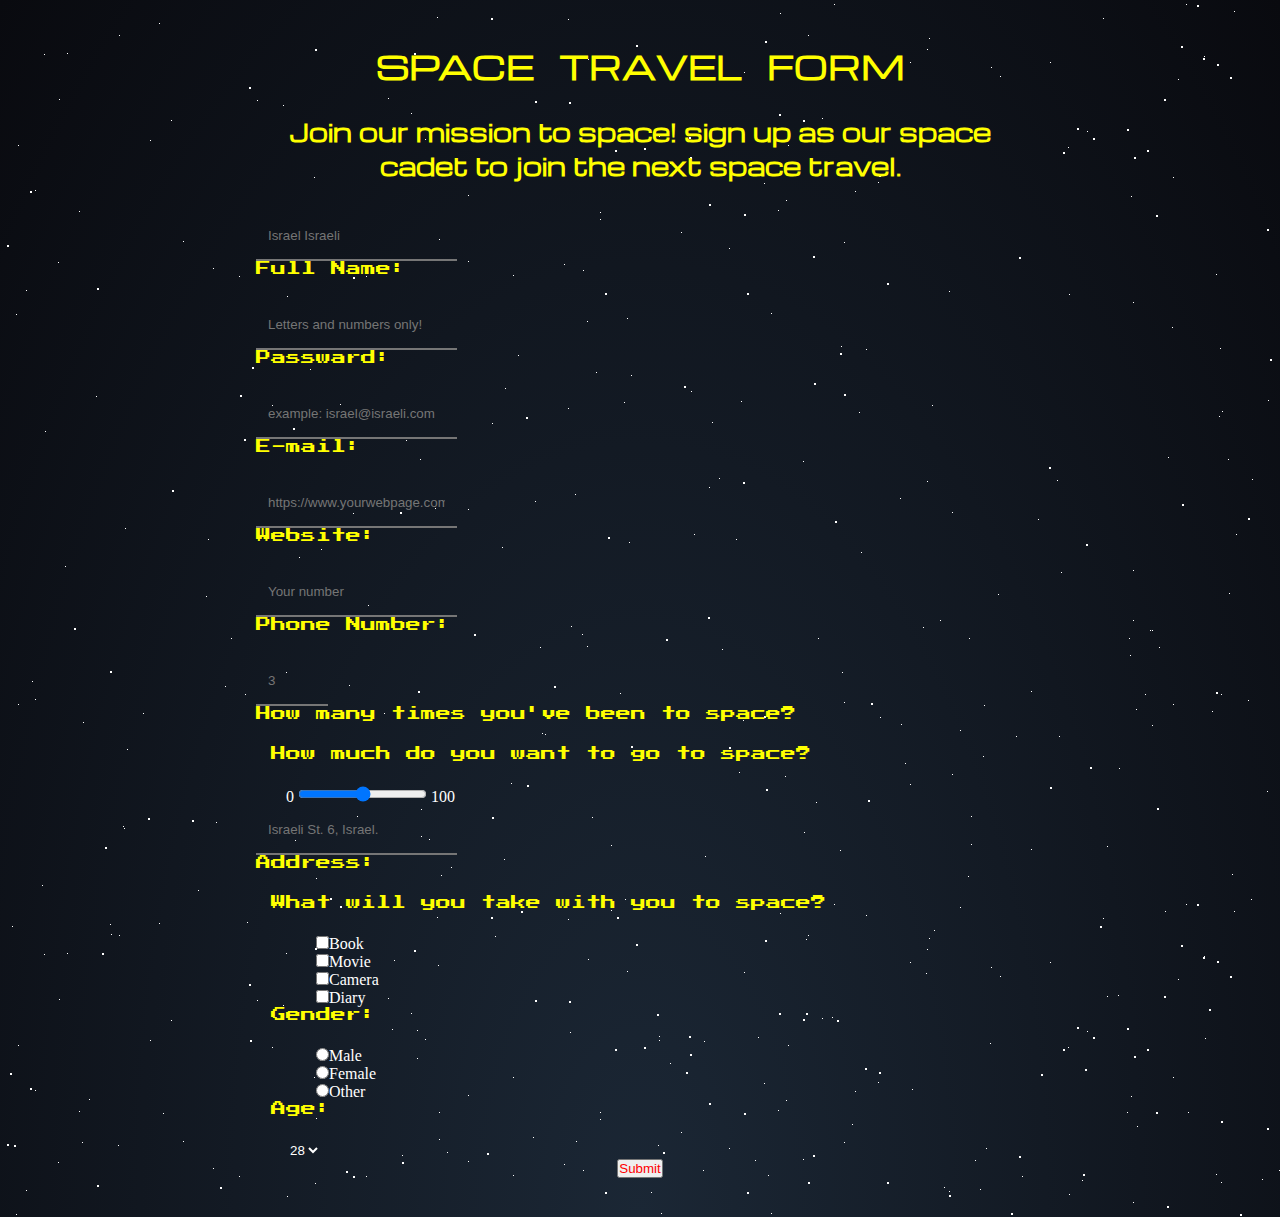
<file: index.html>
<!DOCTYPE html>
<html>
  <head>
    <meta charset="UTF-8" />
    <meta name="viewport" content="width=device-width, initial-scale=1.0" />
    <link
      href="https://cdn.jsdelivr.net/npm/bootstrap@5.1.3/dist/css/bootstrap.min.css"
      rel="stylesheet"
      integrity="sha384-1BmE4kWBq78iYhFldvKuhfTAU6auU8tT94WrHftjDbrCEXSU1oBoqyl2QvZ6jIW3"
      crossorigin="anonymous"
    />
    <link href="style/style.css" rel="stylesheet" />
    <link rel="preconnect" href="https://fonts.googleapis.com" />
    <link rel="preconnect" href="https://fonts.gstatic.com" crossorigin />
    <link
      href="https://fonts.googleapis.com/css2?family=Press+Start+2P&display=swap"
      rel="stylesheet"
    />
    <link
      href="https://fonts.googleapis.com/css2?family=Michroma&display=swap"
      rel="stylesheet"
    />
    <title>Space Travel Form</title>
  </head>

  <body id="bod">
    <div id="stars"></div>
    <div id="stars2"></div>
    <div id="stars3"></div>
    <div id="wrapper">
      <h1>SPACE &ensp;TRAVEL &ensp;FORM</h1>
      <h2>
        Join our mission to space! sign up as our space cadet to join the next
        space travel.
      </h2>
      <form
        action="http://se.shenkar.ac.il/teach/web1/get_form3.php"
        method="get"
        autocomplete="on"
        id="form"
      >
        <div class="form-floating mb-3">
          <input
            type="text"
            name="fullName"
            placeholder="Israel Israeli"
            class="form-control"
            pattern=".*\s.*"
            title="Full name sperated by space."
          />
          <label for="floatingInput" class="floatingLabel">Full Name:</label>
        </div>

        <div class="form-floating mb-3">
          <input
            type="password"
            name="pass"
            placeholder="Letters and numbers only!"
            class="form-control"
            pattern="(?=.*\d)(?=.*[a-z])(?=.*[A-Z]).{8,}"
            title="Must contain at least one number and one uppercase and lowercase letter, and at least 8 or more characters"
          />
          <label for="floatingInput" class="floatingLabel">Passward:</label>
        </div>

        <div class="form-floating mb-3">
          <input
            type="email"
            name="mail"
            placeholder="example: israel@israeli.com"
            class="form-control"
            title="Valid email address only!"
            pattern="/^\S+@\S+\.\S+$/"
          />
          <label for="floatingInput" class="floatingLabel">E-mail:</label>
        </div>

        <div class="form-floating mb-3">
          <input
            type="url"
            name="website"
            placeholder="https://www.yourwebpage.com"
            class="form-control"
          />

          <label for="floatingInput" class="floatingLabel">Website:</label>
        </div>

        <div class="form-floating mb-3">
          <input
            type="tel"
            name="phone"
            class="form-control"
            placeholder="Your number"
            title="Numbers only. 9-10 digits."
            pattern="^[0-9\-\+]{9,10}$"
          />
          <label for="floatingInput" class="floatingLabel">Phone Number:</label>
        </div>
        <div class="form-floating mb-3">
          <input
            type="number"
            min="0"
            max="10"
            name="coffee"
            placeholder="3"
            class="form-control"
          />
          <label for="floatingInput" class="floatingLabel"
            >How many times you've been to space?</label
          >
        </div>

        <label>&emsp;How much do you want to go to space?</label>
        <p>
          0
          <input
            type="range"
            name="temper"
            placeholder="60"
            min="0"
            max="100"
          />
          100
        </p>
        <div class="form-floating mb-3">
          <input
            type="address"
            name="address"
            placeholder="Israeli St. 6, Israel."
            class="form-control"
          />
          <label for="floatingInput" class="floatingLabel">Address:</label>
        </div>

        <label id="inter">&emsp;What will you take with you to space?</label>
        <div class="form-check" id="checkboxes">
          <p>
            <input
              class="form-check-input"
              type="checkbox"
              name="interests[]"
              value="Book"
            />Book
          </p>
          <p>
            <input
              class="form-check-input"
              type="checkbox"
              name="interests[]"
              value="Movie"
            />Movie
          </p>
          <p>
            <input
              class="form-check-input"
              type="checkbox"
              name="interests[]"
              value="Camera"
            />Camera
          </p>
          <p>
            <input
              class="form-check-input"
              type="checkbox"
              name="interests[]"
              value="Diary"
            />Diary
          </p>
        </div>
        <label>&emsp;Gender:</label>
        <div class="form-check">
          <p>
            <input
              class="form-check-input"
              type="radio"
              name="gender"
              value="Male"
            />Male
          </p>
          <p>
            <input
              class="form-check-input"
              type="radio"
              name="gender"
              value="Female"
            />Female
          </p>
          <p>
            <input
              class="form-check-input"
              type="radio"
              name="gender"
              value="Other"
            />Other
          </p>
        </div>
        <label>&emsp;Age:</label>
        <select name="age" required>
          <option value="21">21</option>
          <option value="22">22</option>
          <option value="23">23</option>
          <option value="24">24</option>
          <option value="25">25</option>
          <option value="26">26</option>
          <option value="27">27</option>
          <option value="28" selected>28</option>
        </select>
        <br />
        <input
          class="btn btn-warning"
          type="submit"
          value="Submit"
          id="submit-btn"
        />
      </form>
    </div>

    <script defer src="scripts/script.js"></script>
    <script
      src="https://code.jquery.com/jquery-3.4.1.slim.min.js"
      integrity="sha384-J6qa4849blE2+poT4WnyKhv5vZF5SrPo0iEjwBvKU7imGFAV0wwj1yYfoRSJoZ+n"
      crossorigin="anonymous"
    ></script>
    <script
      src="https://cdn.jsdelivr.net/npm/popper.js@1.16.0/dist/umd/popper.min.js"
      integrity="sha384-Q6E9RHvbIyZFJoft+2mJbHaEWldlvI9IOYy5n3zV9zzTtmI3UksdQRVvoxMfooAo"
      crossorigin="anonymous"
    ></script>
    <script
      src="https://cdn.jsdelivr.net/npm/bootstrap@4.4.1/dist/js/bootstrap.min.js"
      integrity="sha384-wfSDF2E50Y2D1uUdj0O3uMBJnjuUD4Ih7YwaYd1iqfktj0Uod8GCExl3Og8ifwB6"
      crossorigin="anonymous"
    ></script>
  </body>
</html>
</file>
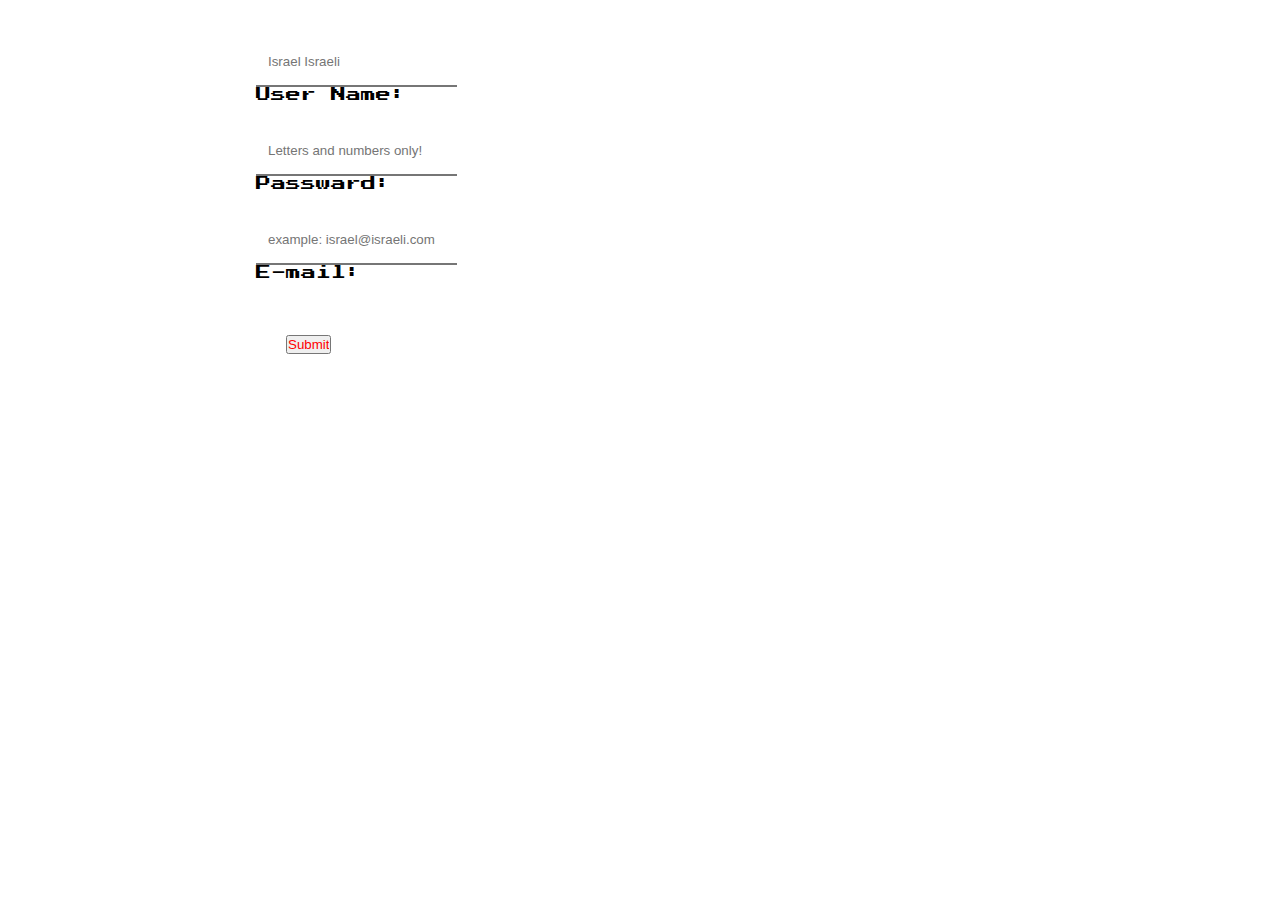
<file: edit.html>
<!DOCTYPE html>
<html>
  <head>
    <meta charset="UTF-8" />
    <meta name="viewport" content="width=device-width, initial-scale=1.0" />
    <link
      href="https://cdn.jsdelivr.net/npm/bootstrap@5.1.3/dist/css/bootstrap.min.css"
      rel="stylesheet"
      integrity="sha384-1BmE4kWBq78iYhFldvKuhfTAU6auU8tT94WrHftjDbrCEXSU1oBoqyl2QvZ6jIW3"
      crossorigin="anonymous"
    />
    <link href="style/style.css" rel="stylesheet" />
    <link rel="preconnect" href="https://fonts.googleapis.com" />
    <link rel="preconnect" href="https://fonts.gstatic.com" crossorigin />
    <link
      href="https://fonts.googleapis.com/css2?family=Press+Start+2P&display=swap"
      rel="stylesheet"
    />
    <link
      href="https://fonts.googleapis.com/css2?family=Michroma&display=swap"
      rel="stylesheet"
    />
    <title>Form</title>
  </head>
  <body>
    <div id ="wrapper2">
      <h1></h1>
    <form action="get_form.php" method="get" autocomplete="on">
      <div class="form-floating mb-3">
        <input
          type="text"
          name="userName"
          placeholder="Israel Israeli"
          class="form-control"

        />
        <label for="floatingInput" class="floatingLabel" id="lab1"
          >User Name:</label
        >
      </div>
      <div class="form-floating mb-3">
        <input
          type="password"
          name="pass"
          placeholder="Letters and numbers only!"
          class="form-control"
          />
        <label for="floatingInput" class="floatingLabel" id="lab2"
          >Passward:</label
        >
      </div>
      <div class="form-floating mb-3">
        <input
          type="email"
          name="email"
          placeholder="example: israel@israeli.com"
          class="form-control"
          title="Valid email address only!"
        />
        <label for="floatingInput" class="floatingLabel" id="lab3"
          >E-mail:</label
        >
        <input
          class="btn btn-dark"
          type="submit"
          value="Submit"
          id="submit-btn2"
        />
      </div>
    </div>
    </form>
  </body>
</html>
</file>
<file: style/style.css>
*{
    margin: 0;
    padding: 0;
}

#bod{
   background: radial-gradient(ellipse at bottom, #1b2735 0%, #090a0f 100%);

}

label{
display: block;
color: yellow;
font-family: 'Press Start 2P', cursive;
font-size: 15px;
margin-bottom: 25px;
}
.floatingLabel{
color: yellow;
font-family: 'Press Start 2P', cursive;
font-size: 15px;

}

select{
    margin-left: 30px;
}
.form-floating>.form-control, .form-floating>.form-select{
    background: transparent;

}
.form-floating>.form-control {
    padding: 1rem 0.75rem;
    border-style: none none solid none;
    border-radius: 0px;

}
.form-check-input{
margin-left: 30px;
}
select{
color: white;
background: transparent;
border:  none;
}
select option{
color: black;

}
input, textarea{
    color: #f00;
}
.form-control {
    border-style: none none solid none;
    border-radius: 0px;
    color: white

}
.form-control:focus{

    color: white;
    border-color: yellow;


}
#submit-btn{
    display: flex;

    margin: 0 auto;
}
#wrapper{
    margin: 0 auto;
    width: 60%;
    margin-top: 3%;
    padding-bottom: 3%;
    height: 100%;
    
}
form{

    background: transparent;

}
form p{
    color: white;
    margin-left: 30px;
}

h1{
    text-align: center;
    color: yellow;
    font-family: 'Michroma', sans-serif;
    font-weight: Bold;
    align-self: center;
    margin-bottom: 25px;
}
h2{
    
    color: yellow;
    font-family: 'Michroma', sans-serif;
    text-align: center;
    margin-bottom: 30px;

}
#submit-btn2{
margin-top: 30px;
margin-left: 30px;

}

#wrapper2{
    margin: 0 auto;
    width: 60%;
    margin-top: 3%;
    padding-bottom: 3%;
    height:60%;
}

#lab1, #lab2, #lab3{
    color:black;
}
  
  #stars {
    width: 1px;
    height: 1px;
    background: transparent;
    box-shadow: 852px 1124px #FFF , 310px 369px #FFF , 706px 1268px #FFF , 1636px 949px #FFF , 132px 1990px #FFF , 1919px 1560px #FFF , 468px 261px #FFF , 1292px 1699px #FFF , 1862px 1745px #FFF , 1150px 630px #FFF , 1546px 384px #FFF , 1080px 1790px #FFF , 765px 1385px #FFF , 1239px 1447px #FFF , 119px 35px #FFF , 1657px 910px #FFF , 1887px 1841px #FFF , 492px 423px #FFF , 716px 1422px #FFF , 1644px 807px #FFF , 89px 1099px #FFF , 1999px 967px #FFF , 435px 508px #FFF , 163px 1113px #FFF , 1173px 177px #FFF , 437px 17px #FFF , 1845px 107px #FFF , 1228px 459px #FFF , 1736px 33px #FFF , 25px 1955px #FFF , 481px 1955px #FFF , 1408px 266px #FFF , 214px 1788px #FFF , 596px 372px #FFF , 625px 899px #FFF , 880px 717px #FFF , 425px 139px #FFF , 1722px 1740px #FFF , 1684px 458px #FFF , 462px 1732px #FFF , 198px 890px #FFF , 1579px 515px #FFF , 768px 1584px #FFF , 652px 1422px #FFF , 59px 99px #FFF , 1527px 715px #FFF , 1363px 1596px #FFF , 840px 1519px #FFF , 788px 145px #FFF , 1069px 294px #FFF , 1160px 1682px #FFF , 1684px 171px #FFF , 136px 1794px #FFF , 1852px 1581px #FFF , 1193px 1932px #FFF , 340px 404px #FFF , 952px 774px #FFF , 570px 1032px #FFF , 1278px 1440px #FFF , 238px 1664px #FFF , 1743px 320px #FFF , 1543px 1136px #FFF , 1980px 1241px #FFF , 866px 349px #FFF , 421px 809px #FFF , 151px 1670px #FFF , 1913px 1895px #FFF , 236px 1829px #FFF , 1307px 1345px #FFF , 829px 1420px #FFF , 314px 177px #FFF , 1989px 591px #FFF , 1136px 709px #FFF , 1166px 1819px #FFF , 840px 850px #FFF , 631px 375px #FFF , 866px 915px #FFF , 1267px 791px #FFF , 1409px 1338px #FFF , 82px 1142px #FFF , 1943px 1883px #FFF , 1835px 279px #FFF , 842px 672px #FFF , 1344px 899px #FFF , 1866px 1395px #FFF , 1876px 396px #FFF , 1137px 1126px #FFF , 1468px 1362px #FFF , 1869px 252px #FFF , 1352px 196px #FFF , 1920px 343px #FFF , 1962px 382px #FFF , 834px 4px #FFF , 1304px 1312px #FFF , 952px 512px #FFF , 1130px 655px #FFF , 1897px 1472px #FFF , 1513px 1694px #FFF , 1061px 1522px #FFF , 1232px 874px #FFF , 519px 1957px #FFF , 1471px 1447px #FFF , 1650px 1760px #FFF , 609px 1446px #FFF , 600px 219px #FFF , 538px 1753px #FFF , 340px 1071px #FFF , 665px 1229px #FFF , 1784px 521px #FFF , 1789px 1812px #FFF , 36px 1826px #FFF , 998px 594px #FFF , 335px 1965px #FFF , 1548px 925px #FFF , 1657px 281px #FFF , 366px 276px #FFF , 299px 557px #FFF , 785px 776px #FFF , 1043px 1480px #FFF , 454px 1916px #FFF , 1889px 1820px #FFF , 1026px 1471px #FFF , 1960px 1297px #FFF , 1373px 1548px #FFF , 1362px 170px #FFF , 703px 1170px #FFF , 1119px 768px #FFF , 839px 1848px #FFF , 691px 391px #FFF , 1663px 970px #FFF , 1823px 1266px #FFF , 253px 1915px #FFF , 65px 566px #FFF , 1321px 856px #FFF , 133px 1339px #FFF , 1662px 38px #FFF , 1935px 445px #FFF , 1216px 274px #FFF , 1336px 163px #FFF , 1620px 1792px #FFF , 1602px 461px #FFF , 1866px 1114px #FFF , 971px 816px #FFF , 1178px 79px #FFF , 712px 422px #FFF , 83px 1740px #FFF , 1428px 1212px #FFF , 535px 501px #FFF , 1807px 741px #FFF , 1856px 1888px #FFF , 1282px 135px #FFF , 1059px 736px #FFF , 316px 878px #FFF , 611px 845px #FFF , 32px 681px #FFF , 1725px 1203px #FFF , 1950px 1335px #FFF , 1325px 127px #FFF , 1307px 996px #FFF , 1966px 821px #FFF , 1221px 694px #FFF , 1426px 1056px #FFF , 1599px 1652px #FFF , 127px 749px #FFF , 651px 1192px #FFF , 530px 1902px #FFF , 1758px 1881px #FFF , 878px 182px #FFF , 130px 1570px #FFF , 513px 1384px #FFF , 1038px 519px #FFF , 302px 1691px #FFF , 447px 1152px #FFF , 1222px 411px #FFF , 1707px 504px #FFF , 1829px 1736px #FFF , 808px 35px #FFF , 922px 1882px #FFF , 1315px 1283px #FFF , 1516px 181px #FFF , 216px 822px #FFF , 1234px 1840px #FFF , 602px 1321px #FFF , 394px 960px #FFF , 420px 459px #FFF , 1294px 798px #FFF , 1547px 1142px #FFF , 19px 1698px #FFF , 402px 1155px #FFF , 926px 973px #FFF , 1712px 281px #FFF , 611px 910px #FFF , 1589px 989px #FFF , 1838px 1766px #FFF , 736px 539px #FFF , 712px 1705px #FFF , 1811px 543px #FFF , 1651px 65px #FFF , 627px 971px #FFF , 806px 939px #FFF , 1445px 1632px #FFF , 1736px 1594px #FFF , 1336px 1909px #FFF , 924px 1332px #FFF , 975px 1160px #FFF , 1230px 1382px #FFF , 1357px 712px #FFF , 592px 817px #FFF , 1321px 1897px #FFF , 1212px 711px #FFF , 755px 1160px #FFF , 357px 816px #FFF , 1244px 1993px #FFF , 719px 478px #FFF , 1719px 1387px #FFF , 1541px 783px #FFF , 1493px 1157px #FFF , 1886px 708px #FFF , 724px 1784px #FFF , 1930px 48px #FFF , 1131px 196px #FFF , 239px 276px #FFF , 65px 1742px #FFF , 975px 1580px #FFF , 1426px 1092px #FFF , 1763px 1882px #FFF , 1031px 691px #FFF , 705px 856px #FFF , 924px 1399px #FFF , 1579px 198px #FFF , 1936px 186px #FFF , 1238px 1645px #FFF , 1127px 1112px #FFF , 1103px 1327px #FFF , 564px 264px #FFF , 803px 1159px #FFF , 1022px 1176px #FFF , 45px 431px #FFF , 228px 1935px #FFF , 1736px 1313px #FFF , 1081px 1280px #FFF , 542px 733px #FFF , 321px 549px #FFF , 1936px 1335px #FFF , 1691px 1845px #FFF , 1718px 1145px #FFF , 1770px 1540px #FFF , 1631px 384px #FFF , 1082px 1180px #FFF , 1145px 694px #FFF , 1723px 378px #FFF , 816px 802px #FFF , 750px 1829px #FFF , 1696px 797px #FFF , 1546px 182px #FFF , 1473px 1606px #FFF , 1495px 1674px #FFF , 1252px 479px #FFF , 1319px 1418px #FFF , 1825px 1424px #FFF , 267px 1237px #FFF , 900px 1817px #FFF , 1930px 1176px #FFF , 316px 1118px #FFF , 923px 1677px #FFF , 1786px 1386px #FFF , 429px 839px #FFF , 355px 1604px #FFF , 518px 355px #FFF , 620px 693px #FFF , 1569px 510px #FFF , 1220px 348px #FFF , 358px 1440px #FFF , 1924px 1000px #FFF , 1066px 1994px #FFF , 659px 136px #FFF , 1848px 364px #FFF , 960px 730px #FFF , 1042px 1485px #FFF , 1280px 680px #FFF , 1980px 1771px #FFF , 1469px 940px #FFF , 44px 54px #FFF , 900px 498px #FFF , 1107px 996px #FFF , 587px 321px #FFF , 1825px 46px #FFF , 225px 686px #FFF , 1387px 1144px #FFF , 1915px 1666px #FFF , 222px 1585px #FFF , 1750px 763px #FFF , 1835px 564px #FFF , 257px 100px #FFF , 1845px 1448px #FFF , 540px 647px #FFF , 1400px 843px #FFF , 1505px 688px #FFF , 1381px 664px #FFF , 1881px 822px #FFF , 1257px 1584px #FFF , 896px 1295px #FFF , 1439px 909px #FFF , 183px 241px #FFF , 1472px 156px #FFF , 1236px 534px #FFF , 1553px 928px #FFF , 1868px 49px #FFF , 286px 953px #FFF , 991px 67px #FFF , 1641px 1826px #FFF , 1152px 725px #FFF , 286px 672px #FFF , 1374px 803px #FFF , 26px 290px #FFF , 1609px 91px #FFF , 624px 402px #FFF , 1854px 1360px #FFF , 41px 1518px #FFF , 704px 141px #FFF , 832px 1017px #FFF , 468px 509px #FFF , 1519px 655px #FFF , 213px 268px #FFF , 143px 713px #FFF , 427px 1237px #FFF , 1440px 789px #FFF , 1753px 1702px #FFF , 944px 1187px #FFF , 568px 19px #FFF , 910px 784px #FFF , 1834px 274px #FFF , 1061px 572px #FFF , 79px 211px #FFF , 1213px 1533px #FFF , 990px 1043px #FFF , 231px 638px #FFF , 1118px 995px #FFF , 1129px 638px #FFF , 1096px 1378px #FFF , 58px 262px #FFF , 659px 1040px #FFF , 545px 734px #FFF , 1955px 1436px #FFF , 406px 440px #FFF , 430px 1455px #FFF , 270px 1289px #FFF , 1986px 364px #FFF , 1383px 64px #FFF , 645px 1488px #FFF , 1087px 131px #FFF , 1428px 799px #FFF , 1658px 486px #FFF , 818px 638px #FFF , 1821px 1075px #FFF , 929px 38px #FFF , 1371px 1983px #FFF , 743px 720px #FFF , 861px 552px #FFF , 1999px 450px #FFF , 1888px 826px #FFF , 1188px 1112px #FFF , 1582px 520px #FFF , 300px 1498px #FFF , 949px 291px #FFF , 841px 346px #FFF , 336px 1772px #FFF , 1500px 1651px #FFF , 1350px 569px #FFF , 1441px 1211px #FFF , 35px 699px #FFF , 1127px 1338px #FFF , 780px 13px #FFF , 1184px 1842px #FFF , 1124px 1811px #FFF , 12px 1449px #FFF , 1797px 303px #FFF , 1392px 1081px #FFF , 1957px 18px #FFF , 495px 936px #FFF , 249px 1970px #FFF , 1198px 1442px #FFF , 848px 1974px #FFF , 118px 1145px #FFF , 576px 1141px #FFF , 1133px 620px #FFF , 1927px 185px #FFF , 680px 1502px #FFF , 329px 1821px #FFF , 581px 1535px #FFF , 206px 596px #FFF , 417px 1030px #FFF , 498px 1228px #FFF , 1330px 766px #FFF , 923px 627px #FFF , 997px 1354px #FFF , 955px 1872px #FFF , 505px 388px #FFF , 476px 1523px #FFF , 42px 885px #FFF , 159px 23px #FFF , 991px 1846px #FFF , 295px 840px #FFF , 1662px 960px #FFF , 670px 163px #FFF , 1133px 570px #FFF , 1317px 350px #FFF , 568px 408px #FFF , 968px 876px #FFF , 505px 1896px #FFF , 502px 547px #FFF , 1397px 726px #FFF , 1709px 1249px #FFF , 31px 1847px #FFF , 965px 1696px #FFF , 870px 1817px #FFF , 983px 756px #FFF , 1049px 1842px #FFF , 1944px 1824px #FFF , 1462px 916px #FFF , 627px 318px #FFF , 1694px 262px #FFF , 1943px 1191px #FFF , 1384px 680px #FFF , 1862px 104px #FFF , 1899px 1305px #FFF , 423px 1546px #FFF , 368px 605px #FFF , 1352px 120px #FFF , 910px 62px #FFF , 1410px 1117px #FFF , 441px 875px #FFF , 1834px 1685px #FFF , 123px 826px #FFF , 1783px 1185px #FFF , 1470px 1562px #FFF , 661px 1213px #FFF , 1262px 1179px #FFF , 439px 239px #FFF , 439px 1112px #FFF , 1713px 1420px #FFF , 451px 867px #FFF , 844px 242px #FFF , 249px 1333px #FFF , 1682px 672px #FFF , 574px 1473px #FFF , 110px 924px #FFF , 1308px 676px #FFF , 150px 140px #FFF , 1763px 1933px #FFF , 1106px 1769px #FFF , 1881px 1593px #FFF , 384px 713px #FFF , 1427px 1967px #FFF , 499px 1535px #FFF , 1973px 369px #FFF , 1057px 480px #FFF , 421px 836px #FFF , 315px 1183px #FFF , 1042px 1611px #FFF , 1021px 1588px #FFF , 931px 1637px #FFF , 272px 1047px #FFF , 927px 481px #FFF , 855px 191px #FFF , 1594px 858px #FFF , 1385px 96px #FFF , 79px 1652px #FFF , 272px 405px #FFF , 1268px 400px #FFF , 2000px 217px #FFF , 353px 513px #FFF , 1016px 736px #FFF , 1804px 960px #FFF , 1000px 76px #FFF , 1543px 1804px #FFF , 1965px 1854px #FFF , 247px 922px #FFF , 1639px 750px #FFF , 35px 190px #FFF , 1807px 1135px #FFF , 287px 296px #FFF , 1965px 799px #FFF , 1159px 647px #FFF , 1103px 18px #FFF , 1974px 1819px #FFF , 600px 212px #FFF , 726px 1723px #FFF , 587px 646px #FFF , 1167px 1817px #FFF , 1541px 580px #FFF , 722px 649px #FFF , 125px 528px #FFF , 901px 724px #FFF , 433px 1421px #FFF , 937px 1705px #FFF , 1762px 214px #FFF , 804px 832px #FFF , 1658px 1801px #FFF , 83px 722px #FFF , 1478px 202px #FFF , 1205px 1038px #FFF , 1050px 62px #FFF , 111px 934px #FFF , 1616px 263px #FFF , 1209px 1271px #FFF , 1248px 700px #FFF , 377px 1449px #FFF , 930px 1357px #FFF , 778px 210px #FFF , 1531px 1549px #FFF , 775px 711px #FFF , 1751px 582px #FFF , 1329px 1604px #FFF , 1234px 11px #FFF , 124px 828px #FFF , 178px 1433px #FFF , 245px 694px #FFF , 67px 53px #FFF , 859px 412px #FFF , 1956px 1515px #FFF , 1792px 497px #FFF , 338px 940px #FFF , 1221px 1182px #FFF , 1906px 476px #FFF , 1138px 1616px #FFF , 1031px 849px #FFF , 1775px 1535px #FFF , 190px 1777px #FFF , 771px 313px #FFF , 130px 1943px #FFF , 1924px 563px #FFF , 828px 1866px #FFF , 468px 195px #FFF , 1220px 1433px #FFF , 1683px 243px #FFF , 1062px 1635px #FFF , 438px 1609px #FFF , 974px 1246px #FFF , 1595px 592px #FFF , 513px 275px #FFF , 1709px 1890px #FFF , 1956px 31px #FFF , 1173px 704px #FFF , 910px 1920px #FFF , 1459px 702px #FFF , 146px 1814px #FFF , 1251px 899px #FFF , 1428px 1535px #FFF , 790px 1359px #FFF , 1333px 1736px #FFF , 658px 1145px #FFF , 1165px 911px #FFF , 1387px 209px #FFF , 1194px 1920px #FFF , 758px 1037px #FFF , 1451px 606px #FFF , 171px 120px #FFF , 694px 534px #FFF , 1172px 327px #FFF , 572px 1982px #FFF , 901px 1890px #FFF , 1116px 1639px #FFF , 65px 1488px #FFF , 1219px 416px #FFF , 1887px 59px #FFF , 1811px 1774px #FFF , 1498px 794px #FFF , 24px 1834px #FFF , 1439px 1721px #FFF , 1180px 1478px #FFF , 747px 1894px #FFF , 910px 1451px #FFF , 1831px 239px #FFF , 721px 1469px #FFF , 827px 1408px #FFF , 1279px 1170px #FFF , 1133px 302px #FFF , 588px 59px #FFF , 1956px 768px #FFF , 927px 49px #FFF , 1717px 1253px #FFF , 847px 1490px #FFF , 706px 1927px #FFF , 666px 1848px #FFF , 1152px 630px #FFF , 16px 314px #FFF , 504px 859px #FFF , 204px 1548px #FFF , 1647px 933px #FFF , 513px 1077px #FFF , 1646px 233px #FFF , 803px 461px #FFF , 1640px 1239px #FFF , 1347px 796px #FFF , 219px 1879px #FFF , 1508px 1299px #FFF , 1168px 457px #FFF , 741px 401px #FFF , 1404px 877px #FFF , 411px 113px #FFF , 1981px 1976px #FFF , 1362px 1560px #FFF , 1261px 2000px #FFF , 1120px 1588px #FFF , 270px 1855px #FFF , 934px 930px #FFF , 844px 702px #FFF , 978px 1656px #FFF , 744px 72px #FFF , 375px 1349px #FFF , 1445px 136px #FFF , 940px 620px #FFF , 582px 634px #FFF , 1229px 593px #FFF , 1884px 1762px #FFF , 768px 1175px #FFF , 388px 98px #FFF , 739px 772px #FFF , 932px 405px #FFF , 349px 685px #FFF , 905px 763px #FFF , 1891px 1917px #FFF , 1251px 1696px #FFF , 1886px 1849px #FFF , 823px 1319px #FFF , 1884px 1317px #FFF , 1479px 1171px #FFF , 666px 1419px #FFF , 1827px 160px #FFF , 217px 1783px #FFF , 1043px 1636px #FFF , 1581px 1901px #FFF , 1556px 1957px #FFF , 1682px 148px #FFF , 583px 270px #FFF , 533px 1137px #FFF , 822px 118px #FFF , 1937px 1317px #FFF , 1859px 808px #FFF , 283px 105px #FFF , 629px 542px #FFF , 1068px 147px #FFF , 1473px 1758px #FFF , 18px 704px #FFF , 438px 65px #FFF , 971px 844px #FFF , 404px 1893px #FFF , 575px 494px #FFF , 681px 232px #FFF , 823px 1758px #FFF , 571px 626px #FFF , 256px 1501px #FFF , 1500px 1806px #FFF , 1204px 56px #FFF , 786px 200px #FFF , 1519px 34px #FFF , 96px 396px #FFF , 1445px 159px #FFF , 208px 539px #FFF , 1977px 1255px #FFF , 912px 1089px #FFF , 1842px 1083px #FFF , 417px 1058px #FFF , 1135px 1410px #FFF , 1452px 463px #FFF , 12px 926px #FFF , 284px 1277px #FFF , 1375px 1561px #FFF , 1107px 846px #FFF , 392px 129px #FFF , 1927px 3px #FFF , 1089px 1298px #FFF , 960px 907px #FFF , 1306px 796px #FFF , 729px 248px #FFF , 984px 705px #FFF , 1393px 1758px #FFF , 108px 1555px #FFF , 266px 1794px #FFF , 1876px 1px #FFF , 969px 638px #FFF , 39px 1927px #FFF , 1732px 1161px #FFF , 980px 1189px #FFF , 618px 1820px #FFF , 986px 1148px #FFF , 649px 1395px #FFF , 1593px 1538px #FFF , 507px 1962px #FFF , 511px 783px #FFF , 1186px 4px #FFF , 1459px 1551px #FFF , 1802px 469px #FFF , 159px 1912px #FFF , 1926px 99px #FFF , 1100px 1906px #FFF , 709px 487px #FFF , 18px 145px #FFF , 764px 183px #FFF;
    animation: animStar 50s linear infinite;
  }
  #stars:after {
    content: " ";
    position: absolute;
    top: 100%;
    width: 1px;
    height: 1px;
    background: transparent;
    box-shadow: 852px 1124px #FFF , 310px 369px #FFF , 706px 1268px #FFF , 1636px 949px #FFF , 132px 1990px #FFF , 1919px 1560px #FFF , 468px 261px #FFF , 1292px 1699px #FFF , 1862px 1745px #FFF , 1150px 630px #FFF , 1546px 384px #FFF , 1080px 1790px #FFF , 765px 1385px #FFF , 1239px 1447px #FFF , 119px 35px #FFF , 1657px 910px #FFF , 1887px 1841px #FFF , 492px 423px #FFF , 716px 1422px #FFF , 1644px 807px #FFF , 89px 1099px #FFF , 1999px 967px #FFF , 435px 508px #FFF , 163px 1113px #FFF , 1173px 177px #FFF , 437px 17px #FFF , 1845px 107px #FFF , 1228px 459px #FFF , 1736px 33px #FFF , 25px 1955px #FFF , 481px 1955px #FFF , 1408px 266px #FFF , 214px 1788px #FFF , 596px 372px #FFF , 625px 899px #FFF , 880px 717px #FFF , 425px 139px #FFF , 1722px 1740px #FFF , 1684px 458px #FFF , 462px 1732px #FFF , 198px 890px #FFF , 1579px 515px #FFF , 768px 1584px #FFF , 652px 1422px #FFF , 59px 99px #FFF , 1527px 715px #FFF , 1363px 1596px #FFF , 840px 1519px #FFF , 788px 145px #FFF , 1069px 294px #FFF , 1160px 1682px #FFF , 1684px 171px #FFF , 136px 1794px #FFF , 1852px 1581px #FFF , 1193px 1932px #FFF , 340px 404px #FFF , 952px 774px #FFF , 570px 1032px #FFF , 1278px 1440px #FFF , 238px 1664px #FFF , 1743px 320px #FFF , 1543px 1136px #FFF , 1980px 1241px #FFF , 866px 349px #FFF , 421px 809px #FFF , 151px 1670px #FFF , 1913px 1895px #FFF , 236px 1829px #FFF , 1307px 1345px #FFF , 829px 1420px #FFF , 314px 177px #FFF , 1989px 591px #FFF , 1136px 709px #FFF , 1166px 1819px #FFF , 840px 850px #FFF , 631px 375px #FFF , 866px 915px #FFF , 1267px 791px #FFF , 1409px 1338px #FFF , 82px 1142px #FFF , 1943px 1883px #FFF , 1835px 279px #FFF , 842px 672px #FFF , 1344px 899px #FFF , 1866px 1395px #FFF , 1876px 396px #FFF , 1137px 1126px #FFF , 1468px 1362px #FFF , 1869px 252px #FFF , 1352px 196px #FFF , 1920px 343px #FFF , 1962px 382px #FFF , 834px 4px #FFF , 1304px 1312px #FFF , 952px 512px #FFF , 1130px 655px #FFF , 1897px 1472px #FFF , 1513px 1694px #FFF , 1061px 1522px #FFF , 1232px 874px #FFF , 519px 1957px #FFF , 1471px 1447px #FFF , 1650px 1760px #FFF , 609px 1446px #FFF , 600px 219px #FFF , 538px 1753px #FFF , 340px 1071px #FFF , 665px 1229px #FFF , 1784px 521px #FFF , 1789px 1812px #FFF , 36px 1826px #FFF , 998px 594px #FFF , 335px 1965px #FFF , 1548px 925px #FFF , 1657px 281px #FFF , 366px 276px #FFF , 299px 557px #FFF , 785px 776px #FFF , 1043px 1480px #FFF , 454px 1916px #FFF , 1889px 1820px #FFF , 1026px 1471px #FFF , 1960px 1297px #FFF , 1373px 1548px #FFF , 1362px 170px #FFF , 703px 1170px #FFF , 1119px 768px #FFF , 839px 1848px #FFF , 691px 391px #FFF , 1663px 970px #FFF , 1823px 1266px #FFF , 253px 1915px #FFF , 65px 566px #FFF , 1321px 856px #FFF , 133px 1339px #FFF , 1662px 38px #FFF , 1935px 445px #FFF , 1216px 274px #FFF , 1336px 163px #FFF , 1620px 1792px #FFF , 1602px 461px #FFF , 1866px 1114px #FFF , 971px 816px #FFF , 1178px 79px #FFF , 712px 422px #FFF , 83px 1740px #FFF , 1428px 1212px #FFF , 535px 501px #FFF , 1807px 741px #FFF , 1856px 1888px #FFF , 1282px 135px #FFF , 1059px 736px #FFF , 316px 878px #FFF , 611px 845px #FFF , 32px 681px #FFF , 1725px 1203px #FFF , 1950px 1335px #FFF , 1325px 127px #FFF , 1307px 996px #FFF , 1966px 821px #FFF , 1221px 694px #FFF , 1426px 1056px #FFF , 1599px 1652px #FFF , 127px 749px #FFF , 651px 1192px #FFF , 530px 1902px #FFF , 1758px 1881px #FFF , 878px 182px #FFF , 130px 1570px #FFF , 513px 1384px #FFF , 1038px 519px #FFF , 302px 1691px #FFF , 447px 1152px #FFF , 1222px 411px #FFF , 1707px 504px #FFF , 1829px 1736px #FFF , 808px 35px #FFF , 922px 1882px #FFF , 1315px 1283px #FFF , 1516px 181px #FFF , 216px 822px #FFF , 1234px 1840px #FFF , 602px 1321px #FFF , 394px 960px #FFF , 420px 459px #FFF , 1294px 798px #FFF , 1547px 1142px #FFF , 19px 1698px #FFF , 402px 1155px #FFF , 926px 973px #FFF , 1712px 281px #FFF , 611px 910px #FFF , 1589px 989px #FFF , 1838px 1766px #FFF , 736px 539px #FFF , 712px 1705px #FFF , 1811px 543px #FFF , 1651px 65px #FFF , 627px 971px #FFF , 806px 939px #FFF , 1445px 1632px #FFF , 1736px 1594px #FFF , 1336px 1909px #FFF , 924px 1332px #FFF , 975px 1160px #FFF , 1230px 1382px #FFF , 1357px 712px #FFF , 592px 817px #FFF , 1321px 1897px #FFF , 1212px 711px #FFF , 755px 1160px #FFF , 357px 816px #FFF , 1244px 1993px #FFF , 719px 478px #FFF , 1719px 1387px #FFF , 1541px 783px #FFF , 1493px 1157px #FFF , 1886px 708px #FFF , 724px 1784px #FFF , 1930px 48px #FFF , 1131px 196px #FFF , 239px 276px #FFF , 65px 1742px #FFF , 975px 1580px #FFF , 1426px 1092px #FFF , 1763px 1882px #FFF , 1031px 691px #FFF , 705px 856px #FFF , 924px 1399px #FFF , 1579px 198px #FFF , 1936px 186px #FFF , 1238px 1645px #FFF , 1127px 1112px #FFF , 1103px 1327px #FFF , 564px 264px #FFF , 803px 1159px #FFF , 1022px 1176px #FFF , 45px 431px #FFF , 228px 1935px #FFF , 1736px 1313px #FFF , 1081px 1280px #FFF , 542px 733px #FFF , 321px 549px #FFF , 1936px 1335px #FFF , 1691px 1845px #FFF , 1718px 1145px #FFF , 1770px 1540px #FFF , 1631px 384px #FFF , 1082px 1180px #FFF , 1145px 694px #FFF , 1723px 378px #FFF , 816px 802px #FFF , 750px 1829px #FFF , 1696px 797px #FFF , 1546px 182px #FFF , 1473px 1606px #FFF , 1495px 1674px #FFF , 1252px 479px #FFF , 1319px 1418px #FFF , 1825px 1424px #FFF , 267px 1237px #FFF , 900px 1817px #FFF , 1930px 1176px #FFF , 316px 1118px #FFF , 923px 1677px #FFF , 1786px 1386px #FFF , 429px 839px #FFF , 355px 1604px #FFF , 518px 355px #FFF , 620px 693px #FFF , 1569px 510px #FFF , 1220px 348px #FFF , 358px 1440px #FFF , 1924px 1000px #FFF , 1066px 1994px #FFF , 659px 136px #FFF , 1848px 364px #FFF , 960px 730px #FFF , 1042px 1485px #FFF , 1280px 680px #FFF , 1980px 1771px #FFF , 1469px 940px #FFF , 44px 54px #FFF , 900px 498px #FFF , 1107px 996px #FFF , 587px 321px #FFF , 1825px 46px #FFF , 225px 686px #FFF , 1387px 1144px #FFF , 1915px 1666px #FFF , 222px 1585px #FFF , 1750px 763px #FFF , 1835px 564px #FFF , 257px 100px #FFF , 1845px 1448px #FFF , 540px 647px #FFF , 1400px 843px #FFF , 1505px 688px #FFF , 1381px 664px #FFF , 1881px 822px #FFF , 1257px 1584px #FFF , 896px 1295px #FFF , 1439px 909px #FFF , 183px 241px #FFF , 1472px 156px #FFF , 1236px 534px #FFF , 1553px 928px #FFF , 1868px 49px #FFF , 286px 953px #FFF , 991px 67px #FFF , 1641px 1826px #FFF , 1152px 725px #FFF , 286px 672px #FFF , 1374px 803px #FFF , 26px 290px #FFF , 1609px 91px #FFF , 624px 402px #FFF , 1854px 1360px #FFF , 41px 1518px #FFF , 704px 141px #FFF , 832px 1017px #FFF , 468px 509px #FFF , 1519px 655px #FFF , 213px 268px #FFF , 143px 713px #FFF , 427px 1237px #FFF , 1440px 789px #FFF , 1753px 1702px #FFF , 944px 1187px #FFF , 568px 19px #FFF , 910px 784px #FFF , 1834px 274px #FFF , 1061px 572px #FFF , 79px 211px #FFF , 1213px 1533px #FFF , 990px 1043px #FFF , 231px 638px #FFF , 1118px 995px #FFF , 1129px 638px #FFF , 1096px 1378px #FFF , 58px 262px #FFF , 659px 1040px #FFF , 545px 734px #FFF , 1955px 1436px #FFF , 406px 440px #FFF , 430px 1455px #FFF , 270px 1289px #FFF , 1986px 364px #FFF , 1383px 64px #FFF , 645px 1488px #FFF , 1087px 131px #FFF , 1428px 799px #FFF , 1658px 486px #FFF , 818px 638px #FFF , 1821px 1075px #FFF , 929px 38px #FFF , 1371px 1983px #FFF , 743px 720px #FFF , 861px 552px #FFF , 1999px 450px #FFF , 1888px 826px #FFF , 1188px 1112px #FFF , 1582px 520px #FFF , 300px 1498px #FFF , 949px 291px #FFF , 841px 346px #FFF , 336px 1772px #FFF , 1500px 1651px #FFF , 1350px 569px #FFF , 1441px 1211px #FFF , 35px 699px #FFF , 1127px 1338px #FFF , 780px 13px #FFF , 1184px 1842px #FFF , 1124px 1811px #FFF , 12px 1449px #FFF , 1797px 303px #FFF , 1392px 1081px #FFF , 1957px 18px #FFF , 495px 936px #FFF , 249px 1970px #FFF , 1198px 1442px #FFF , 848px 1974px #FFF , 118px 1145px #FFF , 576px 1141px #FFF , 1133px 620px #FFF , 1927px 185px #FFF , 680px 1502px #FFF , 329px 1821px #FFF , 581px 1535px #FFF , 206px 596px #FFF , 417px 1030px #FFF , 498px 1228px #FFF , 1330px 766px #FFF , 923px 627px #FFF , 997px 1354px #FFF , 955px 1872px #FFF , 505px 388px #FFF , 476px 1523px #FFF , 42px 885px #FFF , 159px 23px #FFF , 991px 1846px #FFF , 295px 840px #FFF , 1662px 960px #FFF , 670px 163px #FFF , 1133px 570px #FFF , 1317px 350px #FFF , 568px 408px #FFF , 968px 876px #FFF , 505px 1896px #FFF , 502px 547px #FFF , 1397px 726px #FFF , 1709px 1249px #FFF , 31px 1847px #FFF , 965px 1696px #FFF , 870px 1817px #FFF , 983px 756px #FFF , 1049px 1842px #FFF , 1944px 1824px #FFF , 1462px 916px #FFF , 627px 318px #FFF , 1694px 262px #FFF , 1943px 1191px #FFF , 1384px 680px #FFF , 1862px 104px #FFF , 1899px 1305px #FFF , 423px 1546px #FFF , 368px 605px #FFF , 1352px 120px #FFF , 910px 62px #FFF , 1410px 1117px #FFF , 441px 875px #FFF , 1834px 1685px #FFF , 123px 826px #FFF , 1783px 1185px #FFF , 1470px 1562px #FFF , 661px 1213px #FFF , 1262px 1179px #FFF , 439px 239px #FFF , 439px 1112px #FFF , 1713px 1420px #FFF , 451px 867px #FFF , 844px 242px #FFF , 249px 1333px #FFF , 1682px 672px #FFF , 574px 1473px #FFF , 110px 924px #FFF , 1308px 676px #FFF , 150px 140px #FFF , 1763px 1933px #FFF , 1106px 1769px #FFF , 1881px 1593px #FFF , 384px 713px #FFF , 1427px 1967px #FFF , 499px 1535px #FFF , 1973px 369px #FFF , 1057px 480px #FFF , 421px 836px #FFF , 315px 1183px #FFF , 1042px 1611px #FFF , 1021px 1588px #FFF , 931px 1637px #FFF , 272px 1047px #FFF , 927px 481px #FFF , 855px 191px #FFF , 1594px 858px #FFF , 1385px 96px #FFF , 79px 1652px #FFF , 272px 405px #FFF , 1268px 400px #FFF , 2000px 217px #FFF , 353px 513px #FFF , 1016px 736px #FFF , 1804px 960px #FFF , 1000px 76px #FFF , 1543px 1804px #FFF , 1965px 1854px #FFF , 247px 922px #FFF , 1639px 750px #FFF , 35px 190px #FFF , 1807px 1135px #FFF , 287px 296px #FFF , 1965px 799px #FFF , 1159px 647px #FFF , 1103px 18px #FFF , 1974px 1819px #FFF , 600px 212px #FFF , 726px 1723px #FFF , 587px 646px #FFF , 1167px 1817px #FFF , 1541px 580px #FFF , 722px 649px #FFF , 125px 528px #FFF , 901px 724px #FFF , 433px 1421px #FFF , 937px 1705px #FFF , 1762px 214px #FFF , 804px 832px #FFF , 1658px 1801px #FFF , 83px 722px #FFF , 1478px 202px #FFF , 1205px 1038px #FFF , 1050px 62px #FFF , 111px 934px #FFF , 1616px 263px #FFF , 1209px 1271px #FFF , 1248px 700px #FFF , 377px 1449px #FFF , 930px 1357px #FFF , 778px 210px #FFF , 1531px 1549px #FFF , 775px 711px #FFF , 1751px 582px #FFF , 1329px 1604px #FFF , 1234px 11px #FFF , 124px 828px #FFF , 178px 1433px #FFF , 245px 694px #FFF , 67px 53px #FFF , 859px 412px #FFF , 1956px 1515px #FFF , 1792px 497px #FFF , 338px 940px #FFF , 1221px 1182px #FFF , 1906px 476px #FFF , 1138px 1616px #FFF , 1031px 849px #FFF , 1775px 1535px #FFF , 190px 1777px #FFF , 771px 313px #FFF , 130px 1943px #FFF , 1924px 563px #FFF , 828px 1866px #FFF , 468px 195px #FFF , 1220px 1433px #FFF , 1683px 243px #FFF , 1062px 1635px #FFF , 438px 1609px #FFF , 974px 1246px #FFF , 1595px 592px #FFF , 513px 275px #FFF , 1709px 1890px #FFF , 1956px 31px #FFF , 1173px 704px #FFF , 910px 1920px #FFF , 1459px 702px #FFF , 146px 1814px #FFF , 1251px 899px #FFF , 1428px 1535px #FFF , 790px 1359px #FFF , 1333px 1736px #FFF , 658px 1145px #FFF , 1165px 911px #FFF , 1387px 209px #FFF , 1194px 1920px #FFF , 758px 1037px #FFF , 1451px 606px #FFF , 171px 120px #FFF , 694px 534px #FFF , 1172px 327px #FFF , 572px 1982px #FFF , 901px 1890px #FFF , 1116px 1639px #FFF , 65px 1488px #FFF , 1219px 416px #FFF , 1887px 59px #FFF , 1811px 1774px #FFF , 1498px 794px #FFF , 24px 1834px #FFF , 1439px 1721px #FFF , 1180px 1478px #FFF , 747px 1894px #FFF , 910px 1451px #FFF , 1831px 239px #FFF , 721px 1469px #FFF , 827px 1408px #FFF , 1279px 1170px #FFF , 1133px 302px #FFF , 588px 59px #FFF , 1956px 768px #FFF , 927px 49px #FFF , 1717px 1253px #FFF , 847px 1490px #FFF , 706px 1927px #FFF , 666px 1848px #FFF , 1152px 630px #FFF , 16px 314px #FFF , 504px 859px #FFF , 204px 1548px #FFF , 1647px 933px #FFF , 513px 1077px #FFF , 1646px 233px #FFF , 803px 461px #FFF , 1640px 1239px #FFF , 1347px 796px #FFF , 219px 1879px #FFF , 1508px 1299px #FFF , 1168px 457px #FFF , 741px 401px #FFF , 1404px 877px #FFF , 411px 113px #FFF , 1981px 1976px #FFF , 1362px 1560px #FFF , 1261px 2000px #FFF , 1120px 1588px #FFF , 270px 1855px #FFF , 934px 930px #FFF , 844px 702px #FFF , 978px 1656px #FFF , 744px 72px #FFF , 375px 1349px #FFF , 1445px 136px #FFF , 940px 620px #FFF , 582px 634px #FFF , 1229px 593px #FFF , 1884px 1762px #FFF , 768px 1175px #FFF , 388px 98px #FFF , 739px 772px #FFF , 932px 405px #FFF , 349px 685px #FFF , 905px 763px #FFF , 1891px 1917px #FFF , 1251px 1696px #FFF , 1886px 1849px #FFF , 823px 1319px #FFF , 1884px 1317px #FFF , 1479px 1171px #FFF , 666px 1419px #FFF , 1827px 160px #FFF , 217px 1783px #FFF , 1043px 1636px #FFF , 1581px 1901px #FFF , 1556px 1957px #FFF , 1682px 148px #FFF , 583px 270px #FFF , 533px 1137px #FFF , 822px 118px #FFF , 1937px 1317px #FFF , 1859px 808px #FFF , 283px 105px #FFF , 629px 542px #FFF , 1068px 147px #FFF , 1473px 1758px #FFF , 18px 704px #FFF , 438px 65px #FFF , 971px 844px #FFF , 404px 1893px #FFF , 575px 494px #FFF , 681px 232px #FFF , 823px 1758px #FFF , 571px 626px #FFF , 256px 1501px #FFF , 1500px 1806px #FFF , 1204px 56px #FFF , 786px 200px #FFF , 1519px 34px #FFF , 96px 396px #FFF , 1445px 159px #FFF , 208px 539px #FFF , 1977px 1255px #FFF , 912px 1089px #FFF , 1842px 1083px #FFF , 417px 1058px #FFF , 1135px 1410px #FFF , 1452px 463px #FFF , 12px 926px #FFF , 284px 1277px #FFF , 1375px 1561px #FFF , 1107px 846px #FFF , 392px 129px #FFF , 1927px 3px #FFF , 1089px 1298px #FFF , 960px 907px #FFF , 1306px 796px #FFF , 729px 248px #FFF , 984px 705px #FFF , 1393px 1758px #FFF , 108px 1555px #FFF , 266px 1794px #FFF , 1876px 1px #FFF , 969px 638px #FFF , 39px 1927px #FFF , 1732px 1161px #FFF , 980px 1189px #FFF , 618px 1820px #FFF , 986px 1148px #FFF , 649px 1395px #FFF , 1593px 1538px #FFF , 507px 1962px #FFF , 511px 783px #FFF , 1186px 4px #FFF , 1459px 1551px #FFF , 1802px 469px #FFF , 159px 1912px #FFF , 1926px 99px #FFF , 1100px 1906px #FFF , 709px 487px #FFF , 18px 145px #FFF , 764px 183px #FFF;
  }
  
  #stars2 {
    width: 2px;
    height: 2px;
    background: transparent;
    box-shadow: 1290px 351px #FFF , 1685px 1411px #FFF , 1221px 1120px #FFF , 1167px 1205px #FFF , 1732px 1040px #FFF , 397px 1333px #FFF , 1083px 1173px #FFF , 1687px 1717px #FFF , 1505px 1822px #FFF , 1468px 1765px #FFF , 1272px 1334px #FFF , 921px 1288px #FFF , 743px 481px #FFF , 1801px 212px #FFF , 1181px 45px #FFF , 1325px 1637px #FFF , 765px 40px #FFF , 1041px 1073px #FFF , 254px 1471px #FFF , 19px 1472px #FFF , 1197px 4px #FFF , 644px 147px #FFF , 1552px 69px #FFF , 1660px 1479px #FFF , 1316px 341px #FFF , 636px 44px #FFF , 202px 1714px #FFF , 1077px 127px #FFF , 1390px 946px #FFF , 527px 784px #FFF , 135px 1380px #FFF , 385px 1626px #FFF , 887px 1611px #FFF , 1050px 786px #FFF , 1176px 1250px #FFF , 347px 1945px #FFF , 1733px 1890px #FFF , 1964px 273px #FFF , 747px 292px #FFF , 1351px 1984px #FFF , 402px 1161px #FFF , 1140px 1426px #FFF , 1230px 76px #FFF , 1757px 416px #FFF , 744px 213px #FFF , 1757px 1715px #FFF , 1081px 1946px #FFF , 840px 352px #FFF , 1868px 1004px #FFF , 418px 690px #FFF , 521px 910px #FFF , 608px 536px #FFF , 701px 1225px #FFF , 1881px 919px #FFF , 764px 715px #FFF , 1182px 503px #FFF , 1887px 1710px #FFF , 1389px 837px #FFF , 535px 100px #FFF , 689px 136px #FFF , 1267px 228px #FFF , 110px 670px #FFF , 1303px 1586px #FFF , 148px 817px #FFF , 779px 113px #FFF , 1778px 819px #FFF , 709px 203px #FFF , 690px 1403px #FFF , 1011px 1212px #FFF , 1528px 633px #FFF , 646px 1678px #FFF , 1700px 1185px #FFF , 837px 1019px #FFF , 631px 745px #FFF , 1539px 632px #FFF , 766px 788px #FFF , 1763px 789px #FFF , 1703px 1554px #FFF , 868px 799px #FFF , 1534px 337px #FFF , 252px 366px #FFF , 220px 1186px #FFF , 330px 897px #FFF , 1090px 766px #FFF , 829px 1329px #FFF , 1825px 1115px #FFF , 1393px 1102px #FFF , 1879px 144px #FFF , 35px 1378px #FFF , 663px 1151px #FFF , 1134px 156px #FFF , 569px 101px #FFF , 102px 952px #FFF , 453px 1591px #FFF , 1100px 925px #FFF , 1927px 426px #FFF , 105px 846px #FFF , 1723px 738px #FFF , 1019px 256px #FFF , 657px 1013px #FFF , 1592px 1908px #FFF , 1127px 128px #FFF , 1529px 729px #FFF , 291px 1480px #FFF , 279px 1430px #FFF , 605px 292px #FFF , 282px 1596px #FFF , 1556px 1764px #FFF , 1216px 691px #FFF , 1932px 1780px #FFF , 1451px 1455px #FFF , 1584px 1192px #FFF , 433px 1317px #FFF , 1897px 1963px #FFF , 22px 1499px #FFF , 315px 48px #FFF , 366px 1981px #FFF , 1209px 1008px #FFF , 1433px 1305px #FFF , 1740px 197px #FFF , 1015px 1772px #FFF , 887px 282px #FFF , 1527px 1430px #FFF , 666px 638px #FFF , 437px 852px #FFF , 293px 427px #FFF , 1086px 543px #FFF , 1330px 974px #FFF , 1909px 1733px #FFF , 1992px 476px #FFF , 1240px 1213px #FFF , 1598px 1315px #FFF , 1093px 137px #FFF , 340px 905px #FFF , 325px 1602px #FFF , 62px 1228px #FFF , 1468px 588px #FFF , 1474px 389px #FFF , 1522px 1750px #FFF , 1147px 149px #FFF , 353px 276px #FFF , 1582px 136px #FFF , 1564px 1022px #FFF , 491px 17px #FFF , 1395px 1944px #FFF , 74px 1560px #FFF , 1612px 294px #FFF , 814px 382px #FFF , 615px 149px #FFF , 83px 1670px #FFF , 1564px 889px #FFF , 1889px 462px #FFF , 1390px 699px #FFF , 1626px 461px #FFF , 1248px 517px #FFF , 1479px 640px #FFF , 294px 1325px #FFF , 1931px 1701px #FFF , 1945px 461px #FFF , 977px 1415px #FFF , 833px 1441px #FFF , 1203px 57px #FFF , 546px 1887px #FFF , 788px 1690px #FFF , 803px 119px #FFF , 474px 633px #FFF , 813px 255px #FFF , 844px 393px #FFF , 865px 168px #FFF , 1410px 941px #FFF , 492px 816px #FFF , 1340px 471px #FFF , 1112px 1270px #FFF , 79px 1921px #FFF , 1935px 41px #FFF , 1573px 1695px #FFF , 1049px 466px #FFF , 266px 1461px #FFF , 1976px 1452px #FFF , 1990px 1581px #FFF , 7px 244px #FFF , 1576px 765px #FFF , 1252px 1408px #FFF , 74px 627px #FFF , 1912px 1834px #FFF , 1352px 1811px #FFF , 545px 1703px #FFF , 414px 1477px #FFF , 1989px 1329px #FFF , 1454px 160px #FFF , 487px 1152px #FFF , 10px 1072px #FFF , 1230px 1462px #FFF , 1896px 1511px #FFF , 1976px 647px #FFF , 1157px 807px #FFF , 554px 685px #FFF , 250px 1039px #FFF , 400px 511px #FFF , 806px 1012px #FFF;
    animation: animStar 100s linear infinite;
  }
  #stars2:after {
    content: " ";
    position: absolute;
    top: 100%;
    width: 2px;
    height: 2px;
    background: transparent;
    box-shadow: 1290px 351px #FFF , 1685px 1411px #FFF , 1221px 1120px #FFF , 1167px 1205px #FFF , 1732px 1040px #FFF , 397px 1333px #FFF , 1083px 1173px #FFF , 1687px 1717px #FFF , 1505px 1822px #FFF , 1468px 1765px #FFF , 1272px 1334px #FFF , 921px 1288px #FFF , 743px 481px #FFF , 1801px 212px #FFF , 1181px 45px #FFF , 1325px 1637px #FFF , 765px 40px #FFF , 1041px 1073px #FFF , 254px 1471px #FFF , 19px 1472px #FFF , 1197px 4px #FFF , 644px 147px #FFF , 1552px 69px #FFF , 1660px 1479px #FFF , 1316px 341px #FFF , 636px 44px #FFF , 202px 1714px #FFF , 1077px 127px #FFF , 1390px 946px #FFF , 527px 784px #FFF , 135px 1380px #FFF , 385px 1626px #FFF , 887px 1611px #FFF , 1050px 786px #FFF , 1176px 1250px #FFF , 347px 1945px #FFF , 1733px 1890px #FFF , 1964px 273px #FFF , 747px 292px #FFF , 1351px 1984px #FFF , 402px 1161px #FFF , 1140px 1426px #FFF , 1230px 76px #FFF , 1757px 416px #FFF , 744px 213px #FFF , 1757px 1715px #FFF , 1081px 1946px #FFF , 840px 352px #FFF , 1868px 1004px #FFF , 418px 690px #FFF , 521px 910px #FFF , 608px 536px #FFF , 701px 1225px #FFF , 1881px 919px #FFF , 764px 715px #FFF , 1182px 503px #FFF , 1887px 1710px #FFF , 1389px 837px #FFF , 535px 100px #FFF , 689px 136px #FFF , 1267px 228px #FFF , 110px 670px #FFF , 1303px 1586px #FFF , 148px 817px #FFF , 779px 113px #FFF , 1778px 819px #FFF , 709px 203px #FFF , 690px 1403px #FFF , 1011px 1212px #FFF , 1528px 633px #FFF , 646px 1678px #FFF , 1700px 1185px #FFF , 837px 1019px #FFF , 631px 745px #FFF , 1539px 632px #FFF , 766px 788px #FFF , 1763px 789px #FFF , 1703px 1554px #FFF , 868px 799px #FFF , 1534px 337px #FFF , 252px 366px #FFF , 220px 1186px #FFF , 330px 897px #FFF , 1090px 766px #FFF , 829px 1329px #FFF , 1825px 1115px #FFF , 1393px 1102px #FFF , 1879px 144px #FFF , 35px 1378px #FFF , 663px 1151px #FFF , 1134px 156px #FFF , 569px 101px #FFF , 102px 952px #FFF , 453px 1591px #FFF , 1100px 925px #FFF , 1927px 426px #FFF , 105px 846px #FFF , 1723px 738px #FFF , 1019px 256px #FFF , 657px 1013px #FFF , 1592px 1908px #FFF , 1127px 128px #FFF , 1529px 729px #FFF , 291px 1480px #FFF , 279px 1430px #FFF , 605px 292px #FFF , 282px 1596px #FFF , 1556px 1764px #FFF , 1216px 691px #FFF , 1932px 1780px #FFF , 1451px 1455px #FFF , 1584px 1192px #FFF , 433px 1317px #FFF , 1897px 1963px #FFF , 22px 1499px #FFF , 315px 48px #FFF , 366px 1981px #FFF , 1209px 1008px #FFF , 1433px 1305px #FFF , 1740px 197px #FFF , 1015px 1772px #FFF , 887px 282px #FFF , 1527px 1430px #FFF , 666px 638px #FFF , 437px 852px #FFF , 293px 427px #FFF , 1086px 543px #FFF , 1330px 974px #FFF , 1909px 1733px #FFF , 1992px 476px #FFF , 1240px 1213px #FFF , 1598px 1315px #FFF , 1093px 137px #FFF , 340px 905px #FFF , 325px 1602px #FFF , 62px 1228px #FFF , 1468px 588px #FFF , 1474px 389px #FFF , 1522px 1750px #FFF , 1147px 149px #FFF , 353px 276px #FFF , 1582px 136px #FFF , 1564px 1022px #FFF , 491px 17px #FFF , 1395px 1944px #FFF , 74px 1560px #FFF , 1612px 294px #FFF , 814px 382px #FFF , 615px 149px #FFF , 83px 1670px #FFF , 1564px 889px #FFF , 1889px 462px #FFF , 1390px 699px #FFF , 1626px 461px #FFF , 1248px 517px #FFF , 1479px 640px #FFF , 294px 1325px #FFF , 1931px 1701px #FFF , 1945px 461px #FFF , 977px 1415px #FFF , 833px 1441px #FFF , 1203px 57px #FFF , 546px 1887px #FFF , 788px 1690px #FFF , 803px 119px #FFF , 474px 633px #FFF , 813px 255px #FFF , 844px 393px #FFF , 865px 168px #FFF , 1410px 941px #FFF , 492px 816px #FFF , 1340px 471px #FFF , 1112px 1270px #FFF , 79px 1921px #FFF , 1935px 41px #FFF , 1573px 1695px #FFF , 1049px 466px #FFF , 266px 1461px #FFF , 1976px 1452px #FFF , 1990px 1581px #FFF , 7px 244px #FFF , 1576px 765px #FFF , 1252px 1408px #FFF , 74px 627px #FFF , 1912px 1834px #FFF , 1352px 1811px #FFF , 545px 1703px #FFF , 414px 1477px #FFF , 1989px 1329px #FFF , 1454px 160px #FFF , 487px 1152px #FFF , 10px 1072px #FFF , 1230px 1462px #FFF , 1896px 1511px #FFF , 1976px 647px #FFF , 1157px 807px #FFF , 554px 685px #FFF , 250px 1039px #FFF , 400px 511px #FFF , 806px 1012px #FFF;
  }
  
  #stars3 {
    width: 2px;
    height: 2px;
    background: transparent;
    box-shadow: 249px 84px #FFF , 414px 50px #FFF , 879px 172px #FFF , 25px 1724px #FFF , 1863px 1275px #FFF , 1634px 561px #FFF , 871px 700px #FFF , 1156px 212px #FFF , 662px 1326px #FFF , 1873px 167px #FFF , 14px 1142px #FFF , 1077px 1405px #FFF , 684px 383px #FFF , 1813px 1894px #FFF , 808px 1179px #FFF , 1807px 135px #FFF , 97px 285px #FFF , 662px 1486px #FFF , 690px 154px #FFF , 1270px 356px #FFF , 592px 1767px #FFF , 1426px 140px #FFF , 1357px 1698px #FFF , 1864px 1700px #FFF , 1227px 1238px #FFF , 686px 1069px #FFF , 800px 1281px #FFF , 1369px 1897px #FFF , 880px 1666px #FFF , 1511px 702px #FFF , 1282px 1004px #FFF , 1816px 993px #FFF , 170px 1808px #FFF , 313px 1313px #FFF , 1217px 61px #FFF , 30px 188px #FFF , 729px 744px #FFF , 1684px 380px #FFF , 1834px 62px #FFF , 237px 1597px #FFF , 1297px 37px #FFF , 1355px 1671px #FFF , 1903px 603px #FFF , 835px 518px #FFF , 292px 1697px #FFF , 473px 1516px #FFF , 346px 1168px #FFF , 1649px 1068px #FFF , 1474px 1235px #FFF , 32px 1575px #FFF , 1404px 1479px #FFF , 244px 436px #FFF , 1663px 1339px #FFF , 192px 817px #FFF , 1687px 654px #FFF , 724px 1568px #FFF , 561px 1330px #FFF , 1729px 818px #FFF , 949px 1192px #FFF , 1714px 759px #FFF , 793px 1675px #FFF , 1942px 809px #FFF , 1644px 1262px #FFF , 708px 614px #FFF , 1085px 1066px #FFF , 1612px 69px #FFF , 1327px 1801px #FFF , 522px 1225px #FFF , 1639px 403px #FFF , 1561px 209px #FFF , 179px 1476px #FFF , 172px 487px #FFF , 1715px 297px #FFF , 1633px 1960px #FFF , 1895px 33px #FFF , 1907px 1566px #FFF , 617px 914px #FFF , 1268px 1556px #FFF , 1613px 1698px #FFF , 1629px 1248px #FFF , 1164px 96px #FFF , 1428px 803px #FFF , 1416px 298px #FFF , 1296px 698px #FFF , 908px 1741px #FFF , 1795px 634px #FFF , 1063px 149px #FFF , 1006px 1759px #FFF , 299px 1362px #FFF , 526px 414px #FFF , 544px 1901px #FFF , 169px 1803px #FFF , 240px 392px #FFF , 1935px 97px #FFF , 1805px 1112px #FFF , 196px 1294px #FFF , 1558px 738px #FFF , 1px 1385px #FFF , 1386px 725px #FFF , 1102px 1663px #FFF;
    animation: animStar 150s linear infinite;
  }
  #stars3:after {
    content: " ";
    position: absolute;
    top: 100%;
    width: 2px;
    height: 2px;
    background: transparent;
    box-shadow: 249px 84px #FFF , 414px 50px #FFF , 879px 172px #FFF , 25px 1724px #FFF , 1863px 1275px #FFF , 1634px 561px #FFF , 871px 700px #FFF , 1156px 212px #FFF , 662px 1326px #FFF , 1873px 167px #FFF , 14px 1142px #FFF , 1077px 1405px #FFF , 684px 383px #FFF , 1813px 1894px #FFF , 808px 1179px #FFF , 1807px 135px #FFF , 97px 285px #FFF , 662px 1486px #FFF , 690px 154px #FFF , 1270px 356px #FFF , 592px 1767px #FFF , 1426px 140px #FFF , 1357px 1698px #FFF , 1864px 1700px #FFF , 1227px 1238px #FFF , 686px 1069px #FFF , 800px 1281px #FFF , 1369px 1897px #FFF , 880px 1666px #FFF , 1511px 702px #FFF , 1282px 1004px #FFF , 1816px 993px #FFF , 170px 1808px #FFF , 313px 1313px #FFF , 1217px 61px #FFF , 30px 188px #FFF , 729px 744px #FFF , 1684px 380px #FFF , 1834px 62px #FFF , 237px 1597px #FFF , 1297px 37px #FFF , 1355px 1671px #FFF , 1903px 603px #FFF , 835px 518px #FFF , 292px 1697px #FFF , 473px 1516px #FFF , 346px 1168px #FFF , 1649px 1068px #FFF , 1474px 1235px #FFF , 32px 1575px #FFF , 1404px 1479px #FFF , 244px 436px #FFF , 1663px 1339px #FFF , 192px 817px #FFF , 1687px 654px #FFF , 724px 1568px #FFF , 561px 1330px #FFF , 1729px 818px #FFF , 949px 1192px #FFF , 1714px 759px #FFF , 793px 1675px #FFF , 1942px 809px #FFF , 1644px 1262px #FFF , 708px 614px #FFF , 1085px 1066px #FFF , 1612px 69px #FFF , 1327px 1801px #FFF , 522px 1225px #FFF , 1639px 403px #FFF , 1561px 209px #FFF , 179px 1476px #FFF , 172px 487px #FFF , 1715px 297px #FFF , 1633px 1960px #FFF , 1895px 33px #FFF , 1907px 1566px #FFF , 617px 914px #FFF , 1268px 1556px #FFF , 1613px 1698px #FFF , 1629px 1248px #FFF , 1164px 96px #FFF , 1428px 803px #FFF , 1416px 298px #FFF , 1296px 698px #FFF , 908px 1741px #FFF , 1795px 634px #FFF , 1063px 149px #FFF , 1006px 1759px #FFF , 299px 1362px #FFF , 526px 414px #FFF , 544px 1901px #FFF , 169px 1803px #FFF , 240px 392px #FFF , 1935px 97px #FFF , 1805px 1112px #FFF , 196px 1294px #FFF , 1558px 738px #FFF , 1px 1385px #FFF , 1386px 725px #FFF , 1102px 1663px #FFF;
  }
  

  
  @keyframes animStar {
    from {
      transform: translateY(0px);
    }
    to {
      transform: translateY(-2000px);
    }
  }
</file>
